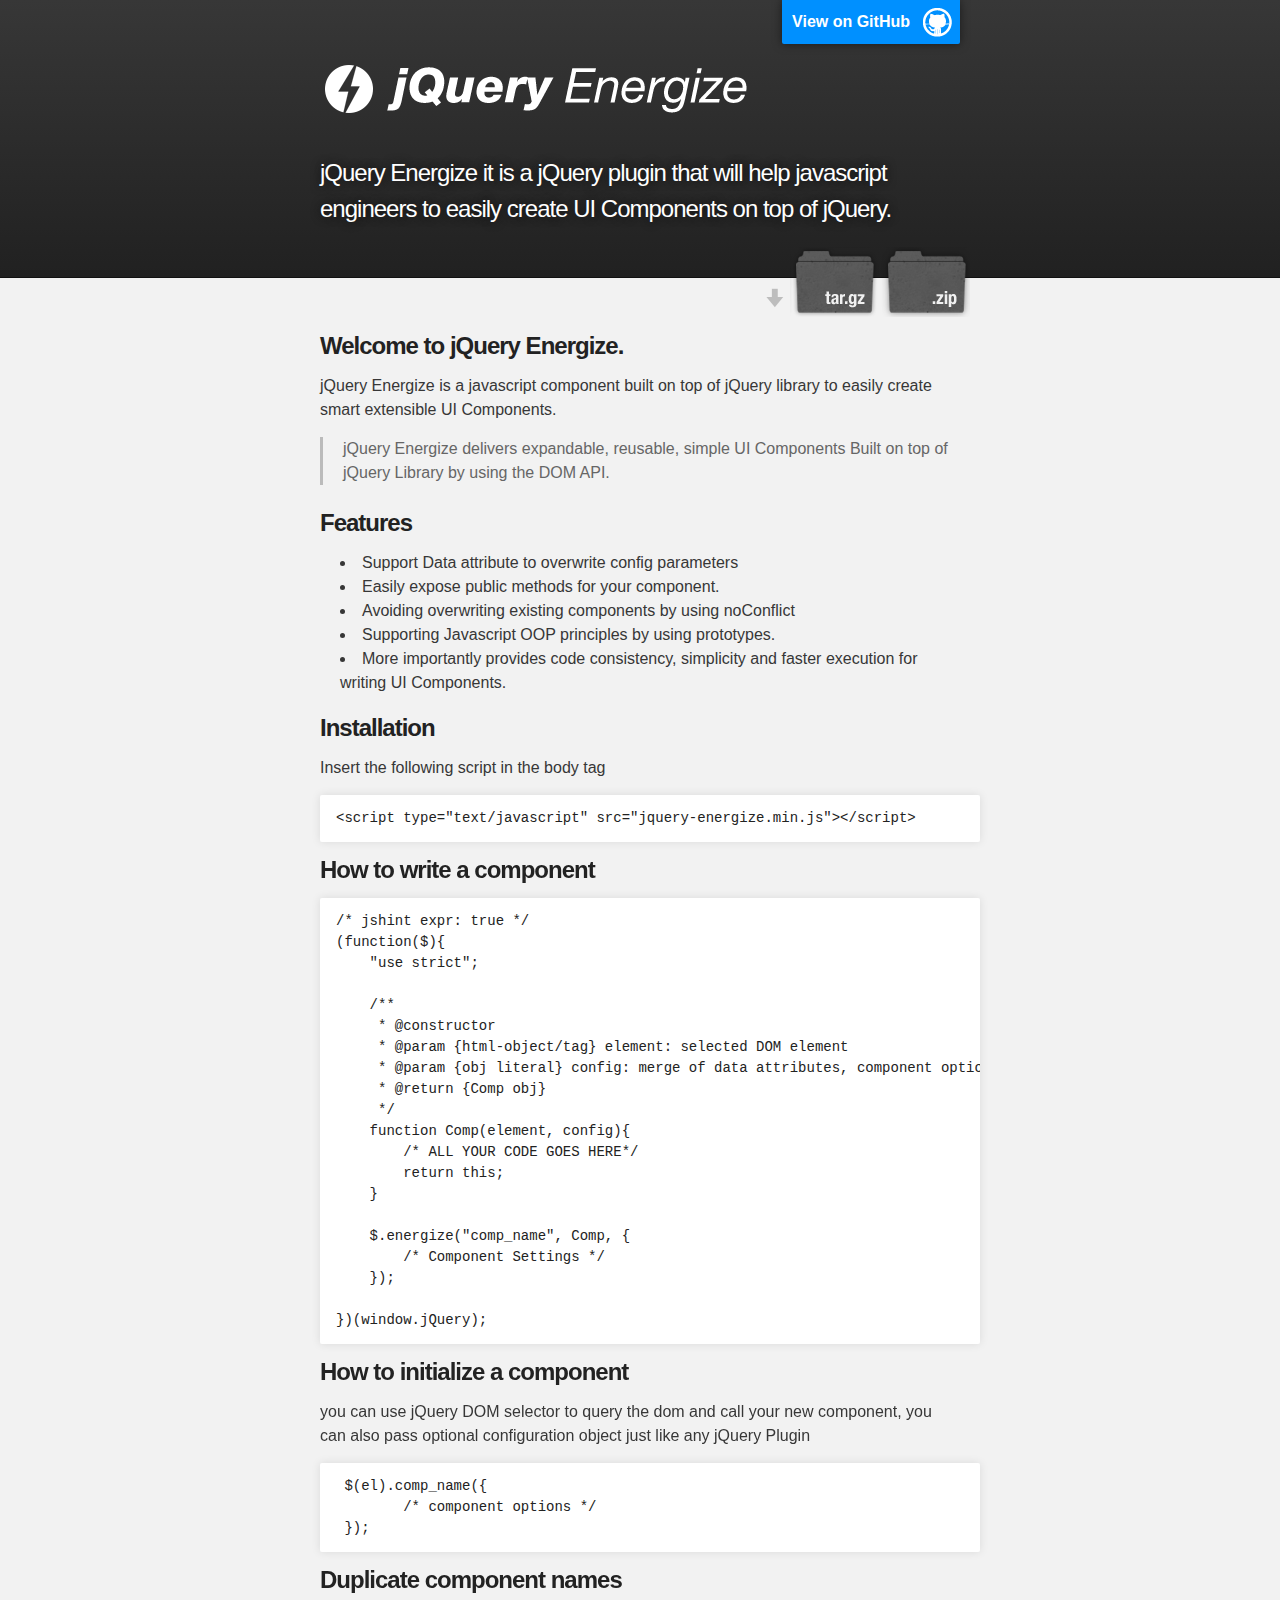
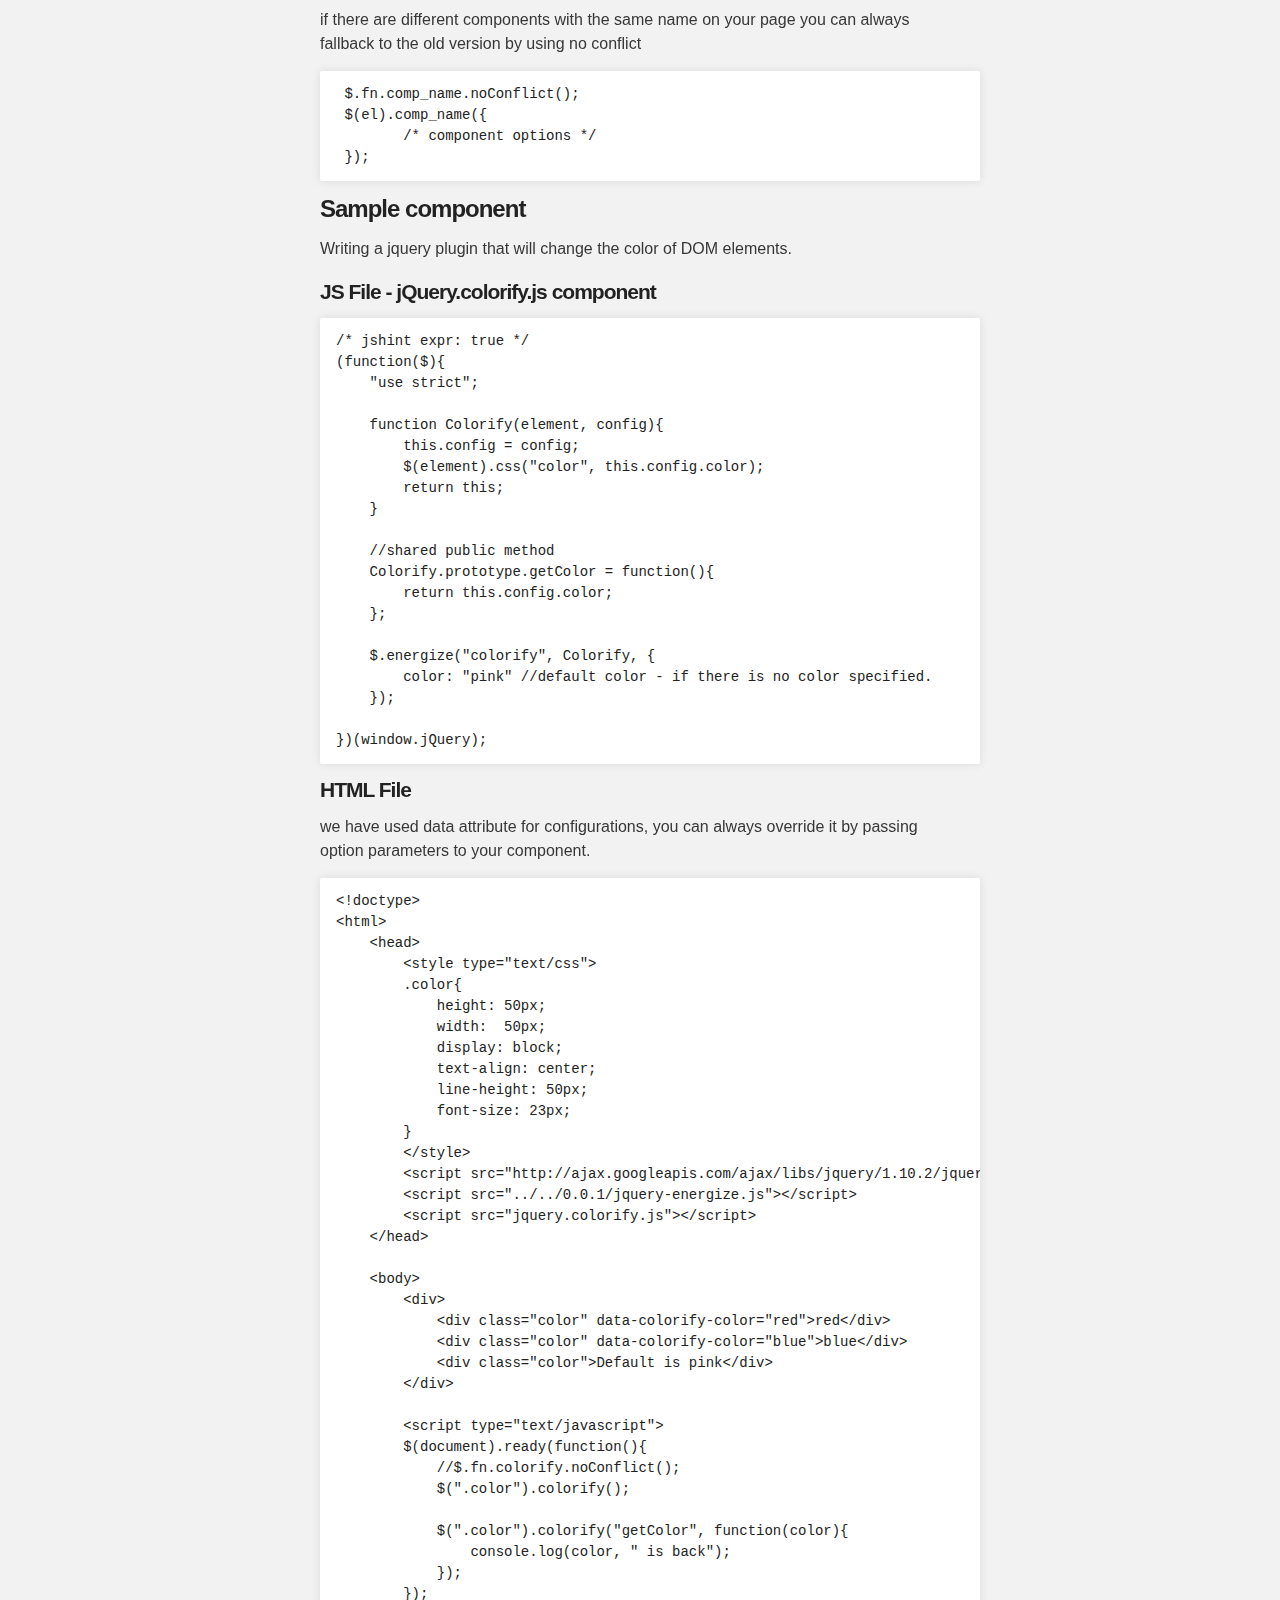
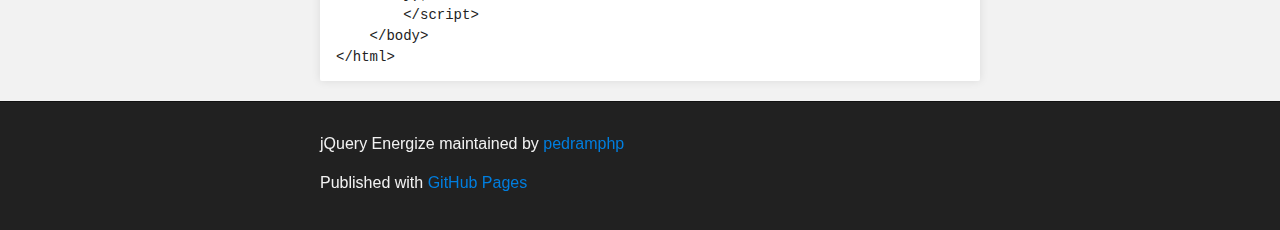
<file: index.html>
<!DOCTYPE html>
<html>

  <head>
    <meta charset='utf-8' />
    <meta http-equiv="X-UA-Compatible" content="chrome=1" />
    <meta name="description" content="jQuery Energize : jQuery Energize it is a jQuery plugin that will help javascript engineers to easily create UI Components on top of jQuery." />

    <link rel="stylesheet" type="text/css" media="screen" href="stylesheets/stylesheet.css">

    <title>jQuery Energize</title>
  </head>

  <body>

    <!-- HEADER -->
    <div id="header_wrap" class="outer">
        <header class="inner">
          <a id="forkme_banner" href="https://github.com/pedramphp/jquery-energize">View on GitHub</a>

          <h1 id="project_title"><img src="images/logo-jqueryenergize.png" /></h1>
          <h2 id="project_tagline">jQuery Energize it is a jQuery plugin that will help javascript engineers to easily create UI Components on top of jQuery.</h2>

            <section id="downloads">
              <a class="zip_download_link" href="https://github.com/pedramphp/jquery-energize/zipball/master">Download this project as a .zip file</a>
              <a class="tar_download_link" href="https://github.com/pedramphp/jquery-energize/tarball/master">Download this project as a tar.gz file</a>
            </section>
        </header>
    </div>

    <!-- MAIN CONTENT -->
    <div id="main_content_wrap" class="outer">
      <section id="main_content" class="inner">
        <h3>
<a name="welcome-to-jquery-energize" class="anchor" href="#welcome-to-jquery-energize"><span class="octicon octicon-link"></span></a>Welcome to jQuery Energize.</h3>

<p>jQuery Energize is a javascript component built on top of jQuery library to easily create smart extensible UI Components.</p>

<blockquote>
<p>jQuery Energize delivers expandable, reusable, simple UI Components Built on top of jQuery Library by using the DOM API.</p>
</blockquote>

<h3>
<a name="features" class="anchor" href="#features"><span class="octicon octicon-link"></span></a>Features</h3>

<ul>
<li>Support Data attribute to overwrite config parameters</li>
<li>Easily expose public methods for your component.</li>
<li>Avoiding overwriting existing components by using noConflict</li>
<li>Supporting Javascript OOP principles by using prototypes.</li>
<li>More importantly provides code consistency, simplicity and faster execution for writing UI Components.</li>
</ul><h3>
<a name="installation" class="anchor" href="#installation"><span class="octicon octicon-link"></span></a>Installation</h3>

<p>Insert the following script in the body tag</p>

<pre><code>&lt;script type="text/javascript" src="jquery-energize.min.js"&gt;&lt;/script&gt;
</code></pre>

<h3>
<a name="how-to-write-a-component" class="anchor" href="#how-to-write-a-component"><span class="octicon octicon-link"></span></a>How to write a component</h3>

<pre><code>/* jshint expr: true */
(function($){
    "use strict";

    /**
     * @constructor
     * @param {html-object/tag} element: selected DOM element
     * @param {obj literal} config: merge of data attributes, component options, component settings
     * @return {Comp obj}
     */
    function Comp(element, config){
        /* ALL YOUR CODE GOES HERE*/
        return this;
    }

    $.energize("comp_name", Comp, {
        /* Component Settings */
    });

})(window.jQuery);
</code></pre>

<h3>
<a name="how-to-initialize-a-component" class="anchor" href="#how-to-initialize-a-component"><span class="octicon octicon-link"></span></a>How to initialize a component</h3>

<p>you can use jQuery DOM selector to query the dom and call your new component, you can also pass optional configuration object just like any jQuery Plugin</p>

<pre><code> $(el).comp_name({
        /* component options */
 });
</code></pre>

<h3>
<a name="duplicate-component-names" class="anchor" href="#duplicate-component-names"><span class="octicon octicon-link"></span></a>Duplicate component names</h3>

<p>if there are different components with the same name on your page you can always fallback to the old version by using no conflict</p>

<pre><code> $.fn.comp_name.noConflict();
 $(el).comp_name({
        /* component options */
 });
</code></pre>

<h3>
<a name="sample-component" class="anchor" href="#sample-component"><span class="octicon octicon-link"></span></a>Sample component</h3>

<p>Writing a jquery plugin that will change the color of DOM elements. </p>

<h4>
<a name="js-file---jquerycolorifyjs-component" class="anchor" href="#js-file---jquerycolorifyjs-component"><span class="octicon octicon-link"></span></a>JS File - jQuery.colorify.js component</h4>

<pre><code>/* jshint expr: true */
(function($){
    "use strict";

    function Colorify(element, config){
        this.config = config;
        $(element).css("color", this.config.color);
        return this;
    }

    //shared public method
    Colorify.prototype.getColor = function(){
        return this.config.color;
    };

    $.energize("colorify", Colorify, {
        color: "pink" //default color - if there is no color specified.
    });

})(window.jQuery);
</code></pre>

<h4>
<a name="html-file" class="anchor" href="#html-file"><span class="octicon octicon-link"></span></a>HTML File</h4>

<p>we have used data attribute for configurations, you can always override it by passing option parameters to your component.</p>

<pre><code>&lt;!doctype&gt;
&lt;html&gt;
    &lt;head&gt;
        &lt;style type="text/css"&gt;
        .color{
            height: 50px;
            width:  50px;
            display: block;
            text-align: center;
            line-height: 50px;
            font-size: 23px;
        }
        &lt;/style&gt;
        &lt;script src="http://ajax.googleapis.com/ajax/libs/jquery/1.10.2/jquery.min.js"&gt;&lt;/script&gt;
        &lt;script src="../../0.0.1/jquery-energize.js"&gt;&lt;/script&gt;
        &lt;script src="jquery.colorify.js"&gt;&lt;/script&gt; 
    &lt;/head&gt;

    &lt;body&gt;
        &lt;div&gt;
            &lt;div class="color" data-colorify-color="red"&gt;red&lt;/div&gt;
            &lt;div class="color" data-colorify-color="blue"&gt;blue&lt;/div&gt;
            &lt;div class="color"&gt;Default is pink&lt;/div&gt;
        &lt;/div&gt;

        &lt;script type="text/javascript"&gt;
        $(document).ready(function(){
            //$.fn.colorify.noConflict();
            $(".color").colorify();

            $(".color").colorify("getColor", function(color){
                console.log(color, " is back");
            });
        });
        &lt;/script&gt;
    &lt;/body&gt;
&lt;/html&gt;
</code></pre>
      </section>
    </div>

    <!-- FOOTER  -->
    <div id="footer_wrap" class="outer">
      <footer class="inner">
        <p class="copyright">jQuery Energize maintained by <a href="https://github.com/pedramphp">pedramphp</a></p>
        <p>Published with <a href="http://pages.github.com">GitHub Pages</a></p>
      </footer>
    </div>

    

  </body>
</html>
</file>
<file: stylesheets/stylesheet.css>
/*******************************************************************************
Slate Theme for GitHub Pages
by Jason Costello, @jsncostello
*******************************************************************************/

@import url(pygment_trac.css);

/*******************************************************************************
MeyerWeb Reset
*******************************************************************************/

html, body, div, span, applet, object, iframe,
h1, h2, h3, h4, h5, h6, p, blockquote, pre,
a, abbr, acronym, address, big, cite, code,
del, dfn, em, img, ins, kbd, q, s, samp,
small, strike, strong, sub, sup, tt, var,
b, u, i, center,
dl, dt, dd, ol, ul, li,
fieldset, form, label, legend,
table, caption, tbody, tfoot, thead, tr, th, td,
article, aside, canvas, details, embed,
figure, figcaption, footer, header, hgroup,
menu, nav, output, ruby, section, summary,
time, mark, audio, video {
  margin: 0;
  padding: 0;
  border: 0;
  font: inherit;
  vertical-align: baseline;
}

/* HTML5 display-role reset for older browsers */
article, aside, details, figcaption, figure,
footer, header, hgroup, menu, nav, section {
  display: block;
}

ol, ul {
  list-style: none;
}

blockquote, q {
}

table {
  border-collapse: collapse;
  border-spacing: 0;
}

/*******************************************************************************
Theme Styles
*******************************************************************************/

body {
  box-sizing: border-box;
  color:#373737;
  background: #212121;
  font-size: 16px;
  font-family: 'Myriad Pro', Calibri, Helvetica, Arial, sans-serif;
  line-height: 1.5;
  -webkit-font-smoothing: antialiased;
}

h1, h2, h3, h4, h5, h6 {
  margin: 10px 0;
  font-weight: 700;
  color:#222222;
  font-family: 'Lucida Grande', 'Calibri', Helvetica, Arial, sans-serif;
  letter-spacing: -1px;
}

h1 {
  font-size: 36px;
  font-weight: 700;
}

h2 {
  padding-bottom: 10px;
  font-size: 32px;
  background: url('../images/bg_hr.png') repeat-x bottom;
}

h3 {
  font-size: 24px;
}

h4 {
  font-size: 21px;
}

h5 {
  font-size: 18px;
}

h6 {
  font-size: 16px;
}

p {
  margin: 10px 0 15px 0;
}

footer p {
  color: #f2f2f2;
}

a {
  text-decoration: none;
  color: #007edf;
  text-shadow: none;

  transition: color 0.5s ease;
  transition: text-shadow 0.5s ease;
  -webkit-transition: color 0.5s ease;
  -webkit-transition: text-shadow 0.5s ease;
  -moz-transition: color 0.5s ease;
  -moz-transition: text-shadow 0.5s ease;
  -o-transition: color 0.5s ease;
  -o-transition: text-shadow 0.5s ease;
  -ms-transition: color 0.5s ease;
  -ms-transition: text-shadow 0.5s ease;
}

#main_content a:hover {
  color: #0069ba;
  text-shadow: #0090ff 0px 0px 2px;
}

footer a:hover {
  color: #43adff;
  text-shadow: #0090ff 0px 0px 2px;
}

em {
  font-style: italic;
}

strong {
  font-weight: bold;
}

img {
  position: relative;
  margin: 0 auto;
  max-width: 739px;
  padding: 5px;
  margin: 10px 0 10px 0;
  border: 1px solid #ebebeb;

  box-shadow: 0 0 5px #ebebeb;
  -webkit-box-shadow: 0 0 5px #ebebeb;
  -moz-box-shadow: 0 0 5px #ebebeb;
  -o-box-shadow: 0 0 5px #ebebeb;
  -ms-box-shadow: 0 0 5px #ebebeb;
}

pre, code {
  width: 100%;
  color: #222;
  background-color: #fff;

  font-family: Monaco, "Bitstream Vera Sans Mono", "Lucida Console", Terminal, monospace;
  font-size: 14px;

  border-radius: 2px;
  -moz-border-radius: 2px;
  -webkit-border-radius: 2px;



}

pre {
  width: 100%;
  padding: 10px;
  box-shadow: 0 0 10px rgba(0,0,0,.1);
  overflow: auto;
}

code {
  padding: 3px;
  margin: 0 3px;
  box-shadow: 0 0 10px rgba(0,0,0,.1);
}

pre code {
  display: block;
  box-shadow: none;
}

blockquote {
  color: #666;
  margin-bottom: 20px;
  padding: 0 0 0 20px;
  border-left: 3px solid #bbb;
}

ul, ol, dl {
  margin-bottom: 15px
}

ul li {
  list-style: inside;
  padding-left: 20px;
}

ol li {
  list-style: decimal inside;
  padding-left: 20px;
}

dl dt {
  font-weight: bold;
}

dl dd {
  padding-left: 20px;
  font-style: italic;
}

dl p {
  padding-left: 20px;
  font-style: italic;
}

hr {
  height: 1px;
  margin-bottom: 5px;
  border: none;
  background: url('../images/bg_hr.png') repeat-x center;
}

table {
  border: 1px solid #373737;
  margin-bottom: 20px;
  text-align: left;
 }

th {
  font-family: 'Lucida Grande', 'Helvetica Neue', Helvetica, Arial, sans-serif;
  padding: 10px;
  background: #373737;
  color: #fff;
 }

td {
  padding: 10px;
  border: 1px solid #373737;
 }

form {
  background: #f2f2f2;
  padding: 20px;
}

img {
  width: 100%;
  max-width: 100%;
}

/*******************************************************************************
Full-Width Styles
*******************************************************************************/

.outer {
  width: 100%;
}

.inner {
  position: relative;
  max-width: 640px;
  padding: 20px 10px;
  margin: 0 auto;
}

#forkme_banner {
  display: block;
  position: absolute;
  top:0;
  right: 10px;
  z-index: 10;
  padding: 10px 50px 10px 10px;
  color: #fff;
  background: url('../images/blacktocat.png') #0090ff no-repeat 95% 50%;
  font-weight: 700;
  box-shadow: 0 0 10px rgba(0,0,0,.5);
  border-bottom-left-radius: 2px;
  border-bottom-right-radius: 2px;
}

#header_wrap {
  background: #212121;
  background: -moz-linear-gradient(top, #373737, #212121);
  background: -webkit-linear-gradient(top, #373737, #212121);
  background: -ms-linear-gradient(top, #373737, #212121);
  background: -o-linear-gradient(top, #373737, #212121);
  background: linear-gradient(top, #373737, #212121);
}

#header_wrap .inner {
  padding: 50px 10px 30px 10px;
}

#project_title {
  margin: 0;
  color: #fff;
  font-size: 42px;
  font-weight: 700;
  text-shadow: #111 0px 0px 10px;
}

#project_title  img{
    border: none;
    box-shadow: none;
    max-width: 100%;
    width: 422px;
}

#project_tagline {
  color: #fff;
  font-size: 24px;
  font-weight: 300;
  background: none;
  text-shadow: #111 0px 0px 10px;
}

#downloads {
  position: absolute;
  width: 210px;
  z-index: 10;
  bottom: -40px;
  right: 0;
  height: 70px;
  background: url('../images/icon_download.png') no-repeat 0% 90%;
}

.zip_download_link {
  display: block;
  float: right;
  width: 90px;
  height:70px;
  text-indent: -5000px;
  overflow: hidden;
  background: url(../images/sprite_download.png) no-repeat bottom left;
}

.tar_download_link {
  display: block;
  float: right;
  width: 90px;
  height:70px;
  text-indent: -5000px;
  overflow: hidden;
  background: url(../images/sprite_download.png) no-repeat bottom right;
  margin-left: 10px;
}

.zip_download_link:hover {
  background: url(../images/sprite_download.png) no-repeat top left;
}

.tar_download_link:hover {
  background: url(../images/sprite_download.png) no-repeat top right;
}

#main_content_wrap {
  background: #f2f2f2;
  border-top: 1px solid #111;
  border-bottom: 1px solid #111;
}

#main_content {
  padding-top: 40px;
}

#footer_wrap {
  background: #212121;
}



/*******************************************************************************
Small Device Styles
*******************************************************************************/

@media screen and (max-width: 480px) {
  body {
    font-size:14px;
  }

  #downloads {
    display: none;
  }

  .inner {
    min-width: 320px;
    max-width: 480px;
  }

  #project_title {
  font-size: 32px;
  }

  h1 {
    font-size: 28px;
  }

  h2 {
    font-size: 24px;
  }

  h3 {
    font-size: 21px;
  }

  h4 {
    font-size: 18px;
  }

  h5 {
    font-size: 14px;
  }

  h6 {
    font-size: 12px;
  }

  code, pre {
    min-width: 320px;
    max-width: 480px;
    font-size: 11px;
  }

}
</file>
